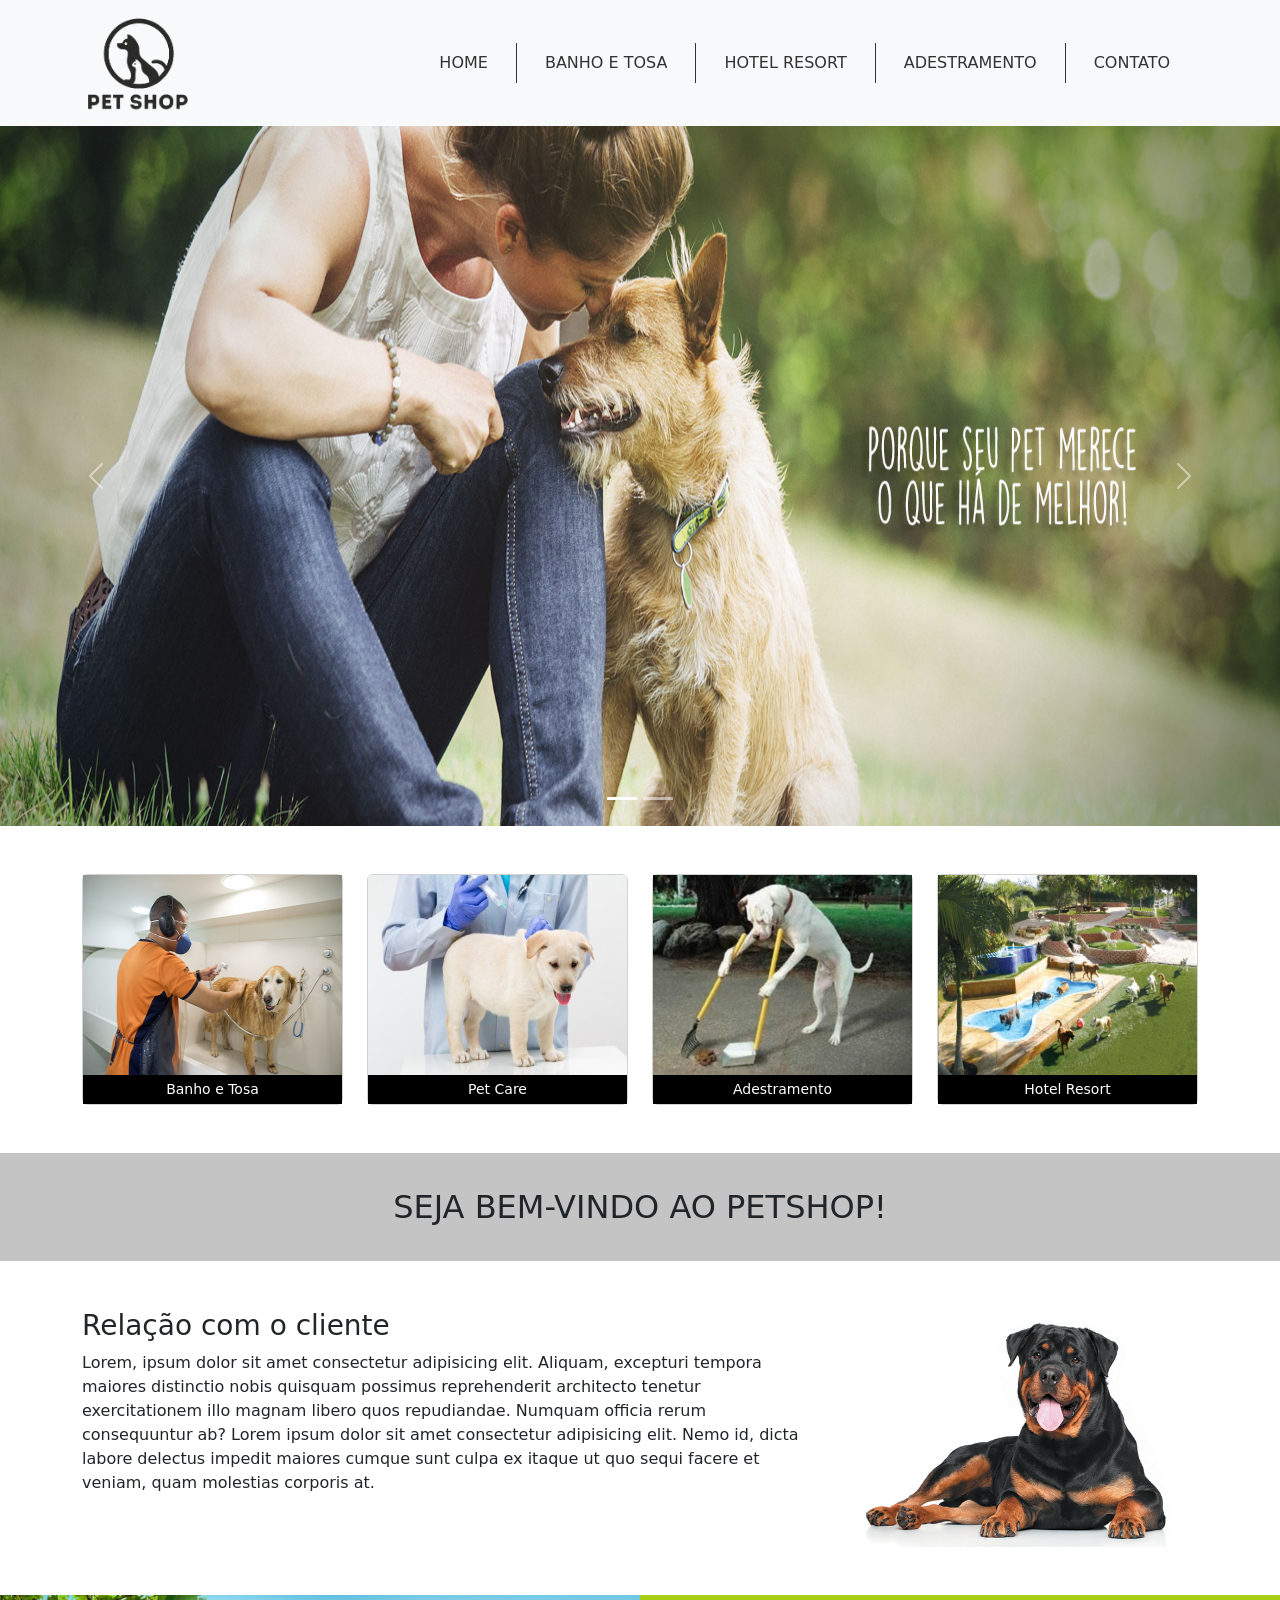
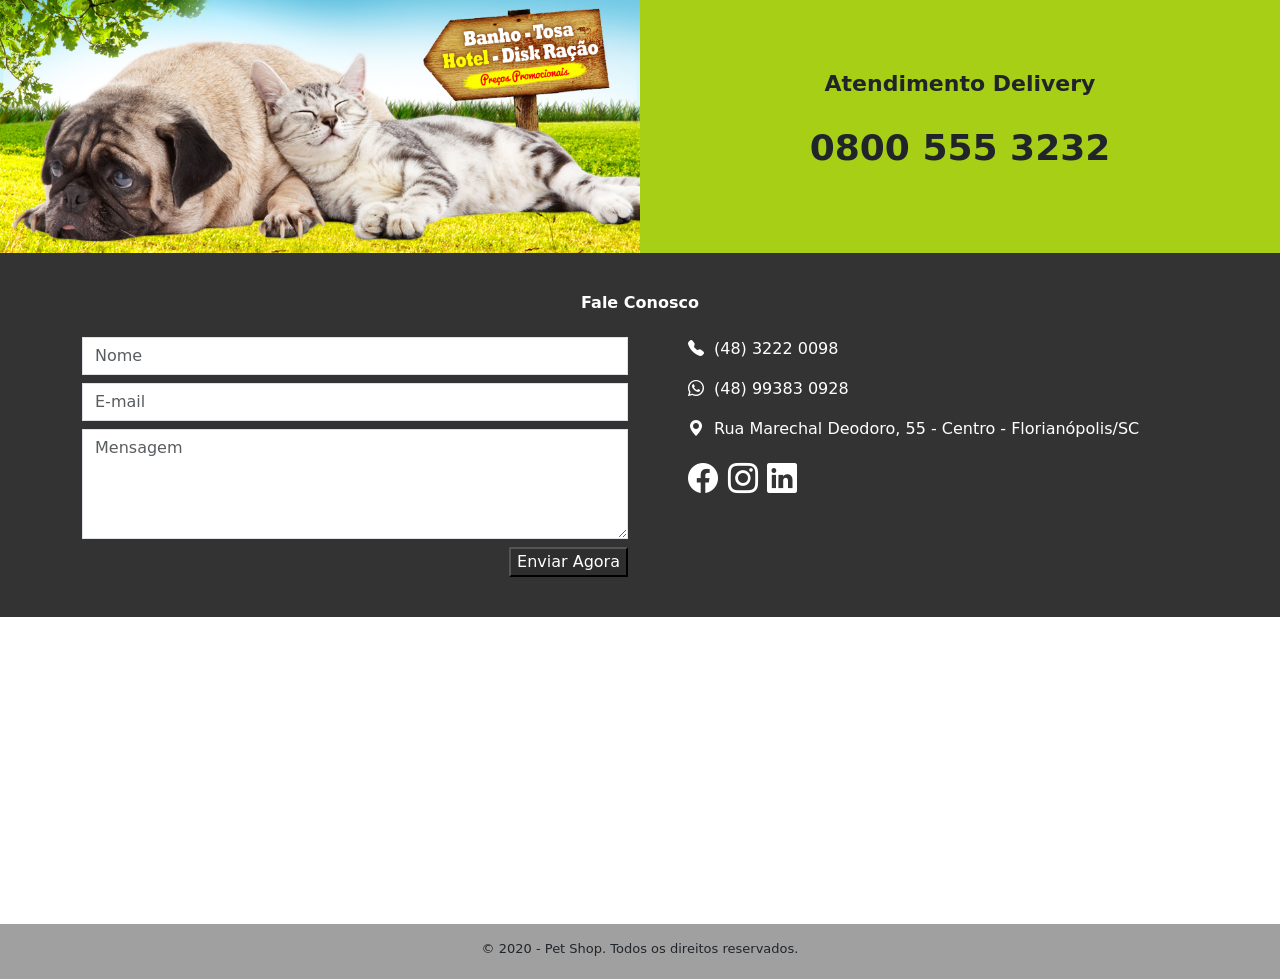
<file: index.html>
<!DOCTYPE html>
<html lang="pt-br">

<head>
    <meta charset="UTF-8">
    <meta name="viewport" content="width=device-width, initial-scale=1.0">
    <title>Pet Shop Florianópolis</title>
    <link rel="stylesheet" href="css/bootstrap.css">
    <link rel="stylesheet" href="style.css">
    <link rel="stylesheet" href="https://cdn.jsdelivr.net/npm/bootstrap-icons@1.13.1/font/bootstrap-icons.min.css">
</head>

<body>
    <header>
        <nav class="navbar navbar-expand-lg bg-body-tertiary">
            <div class="container">
                <a class="navbar-brand logo" href="#">
                    <img src="img/pet-shop-logo.png" alt="Pet Shop Logo">
                </a>
                <button class="navbar-toggler" type="button" data-bs-toggle="collapse" data-bs-target="#navbarNav"
                    aria-controls="navbarNav" aria-expanded="false" aria-label="Toggle navigation">
                    <span class="navbar-toggler-icon"></span>
                </button>
                <div class="collapse navbar-collapse" id="navbarNav">
                    <ul class="navbar-nav ms-auto">
                        <li class="nav-item">
                            <a class="nav-link active" aria-current="page" href="index.html">Home</a>
                        </li>
                        <li class="nav-item">
                            <a class="nav-link" href="banho-e-tosa.html">Banho e Tosa</a>
                        </li>
                        <li class="nav-item">
                            <a class="nav-link" href="#">Hotel Resort</a>
                        </li>
                        <li class="nav-item">
                            <a class="nav-link" href="adestramento.html">Adestramento</a>
                        </li>
                        <li class="nav-item">
                            <a class="nav-link" href="#contato">Contato</a>
                        </li>
                    </ul>
                </div>
            </div>
        </nav>
    </header>

    <main>
        <div id="carouselExampleIndicators" class="carousel slide">
            <div class="carousel-indicators">
                <button type="button" data-bs-target="#carouselExampleIndicators" data-bs-slide-to="0" class="active"
                    aria-current="true" aria-label="Slide 1"></button>
                <button type="button" data-bs-target="#carouselExampleIndicators" data-bs-slide-to="1"
                    aria-label="Slide 2"></button>

            </div>
            <div class="carousel-inner">
                <div class="carousel-item active">
                    <img src="img/Banner-01.jpg" class="d-block w-100" alt="Banner 1 Pet Shop">
                </div>
                <div class="carousel-item">
                    <img src="img/banner.jpg" class="d-block w-100" alt="Banner 2 Pet Shop">
                </div>
            </div>
            <button class="carousel-control-prev" type="button" data-bs-target="#carouselExampleIndicators"
                data-bs-slide="prev">
                <span class="carousel-control-prev-icon" aria-hidden="true"></span>
                <span class="visually-hidden">Previous</span>
            </button>
            <button class="carousel-control-next" type="button" data-bs-target="#carouselExampleIndicators"
                data-bs-slide="next">
                <span class="carousel-control-next-icon" aria-hidden="true"></span>
                <span class="visually-hidden">Next</span>
            </button>
        </div>

        <div class="container my-5 coluna">
            <div class="row">
                <div class="col-lg-3 col-md-6 col-sm-12">
                    <div class="card">
                        <img src="img/banho-tosa.jpg" alt="Banho e Tosa" class="img-fluid">
                        <p>Banho e Tosa</p>
                    </div>
                </div>
                <div class="col-lg-3 col-md-6 col-sm-12">
                    <div class="card">
                        <img src="img/vacina-cachorro.jpg" alt="Pet Care" class="img-fluid">
                        <p>Pet Care</p>
                    </div>
                </div>
                <div class="col-lg-3 col-md-6 col-sm-12">
                    <div class="card">
                        <img src="img/adestramento.jpg" alt="Adestramento" class="img-fluid">
                        <p>Adestramento</p>
                    </div>
                </div>
                <div class="col-lg-3 col-md-6 col-sm-12">
                    <div class="card">
                        <img src="img/hotel-para-cachorros.jpg" alt="Hotel Resort" class="img-fluid">
                        <p>Hotel Resort</p>
                    </div>
                </div>
            </div>
        </div>

        <h2 class="subtitulo">SEJA BEM-VINDO AO PETSHOP!</h2>

        <div class="container my-5">
            <div class="row">

                <div class="col-lg-8">
                    <h3>Relação com o cliente</h3>
                    <p>Lorem, ipsum dolor sit amet consectetur adipisicing elit. Aliquam, excepturi tempora maiores
                        distinctio nobis quisquam possimus reprehenderit architecto tenetur exercitationem illo magnam
                        libero quos repudiandae. Numquam officia rerum consequuntur ab? Lorem ipsum dolor sit amet
                        consectetur adipisicing elit. Nemo id, dicta labore delectus impedit maiores cumque sunt culpa
                        ex itaque ut quo sequi facere et veniam, quam molestias corporis at.</p>
                </div>

                <div class="col-lg-4">
                    <img src="img/rottweiller.jpg" alt="Rottweiller" class="img-fluid">
                </div>

            </div>
        </div>

        <div class="row g-0">

            <div class="col-lg-6">
                <img src="img/banner.jpg" alt="Atendimento Delivery" class="w-100">
            </div>


            <div class="col-lg-6 banner-delivery">
                <h4>Atendimento Delivery</h4>
                <h2>0800 555 3232</h2>
            </div>

        </div>

        <section class="fale-conosco" id="contato">
            <div class="container">
                <h6 class="text-center text-white mb-4"><strong>Fale Conosco</strong></h6>
                <div class="row">
                    <div class="col-lg-6">
                        <input type="text" class="form-control mb-2" placeholder="Nome">
                        <input type="email" class="form-control mb-2" placeholder="E-mail">
                        <textarea class="form-control mb-2" rows="4" placeholder="Mensagem"></textarea>
                        <div class="text-end">
                            <button class="botao">Enviar Agora</button>
                        </div>
                    </div>
                    <div class="col-lg-6 text-white ps-5">
                        <p><i class="bi bi-telephone-fill iconcima"></i>(48) 3222 0098</p>
                        <p><i class="bi bi-whatsapp iconcima"></i>(48) 99383 0928</p>
                        <p><i class="bi bi-geo-alt-fill iconcima"></i>Rua Marechal Deodoro, 55 - Centro -
                            Florianópolis/SC</p>
                        <div class="iconbaixo">
                            <i class="bi bi-facebook"></i>
                            <i class="bi bi-instagram"></i>
                            <i class="bi bi-linkedin"></i>
                        </div>
                    </div>




                </div>
            </div>
        </section>

        <iframe
            src="https://www.google.com/maps/embed?pb=!1m18!1m12!1m3!1d3528.813247201992!2d-50.33095382474219!3d-27.815518776120726!2m3!1f0!2f0!3f0!3m2!1i1024!2i768!4f13.1!3m3!1m2!1s0x94e01f48d6eadb99%3A0x45da5654ccfae84b!2sR.%20Mal.%20Deodoro%2C%2055%20-%20Centro%2C%20Lages%20-%20SC%2C%2088501-000!5e0!3m2!1spt-BR!2sbr!4v1773187754636!5m2!1spt-BR!2sbr"
            width="100%" height="300" style="border:0;" allowfullscreen="" loading="lazy"
            referrerpolicy="no-referrer-when-downgrade"></iframe>

        <footer>
            <p>
                &copy; 2020 - Pet Shop. Todos os direitos reservados.
            </p>
        </footer>

    </main>

    <script src="js/bootstrap.js"></script>
</body>

</html>
</file>
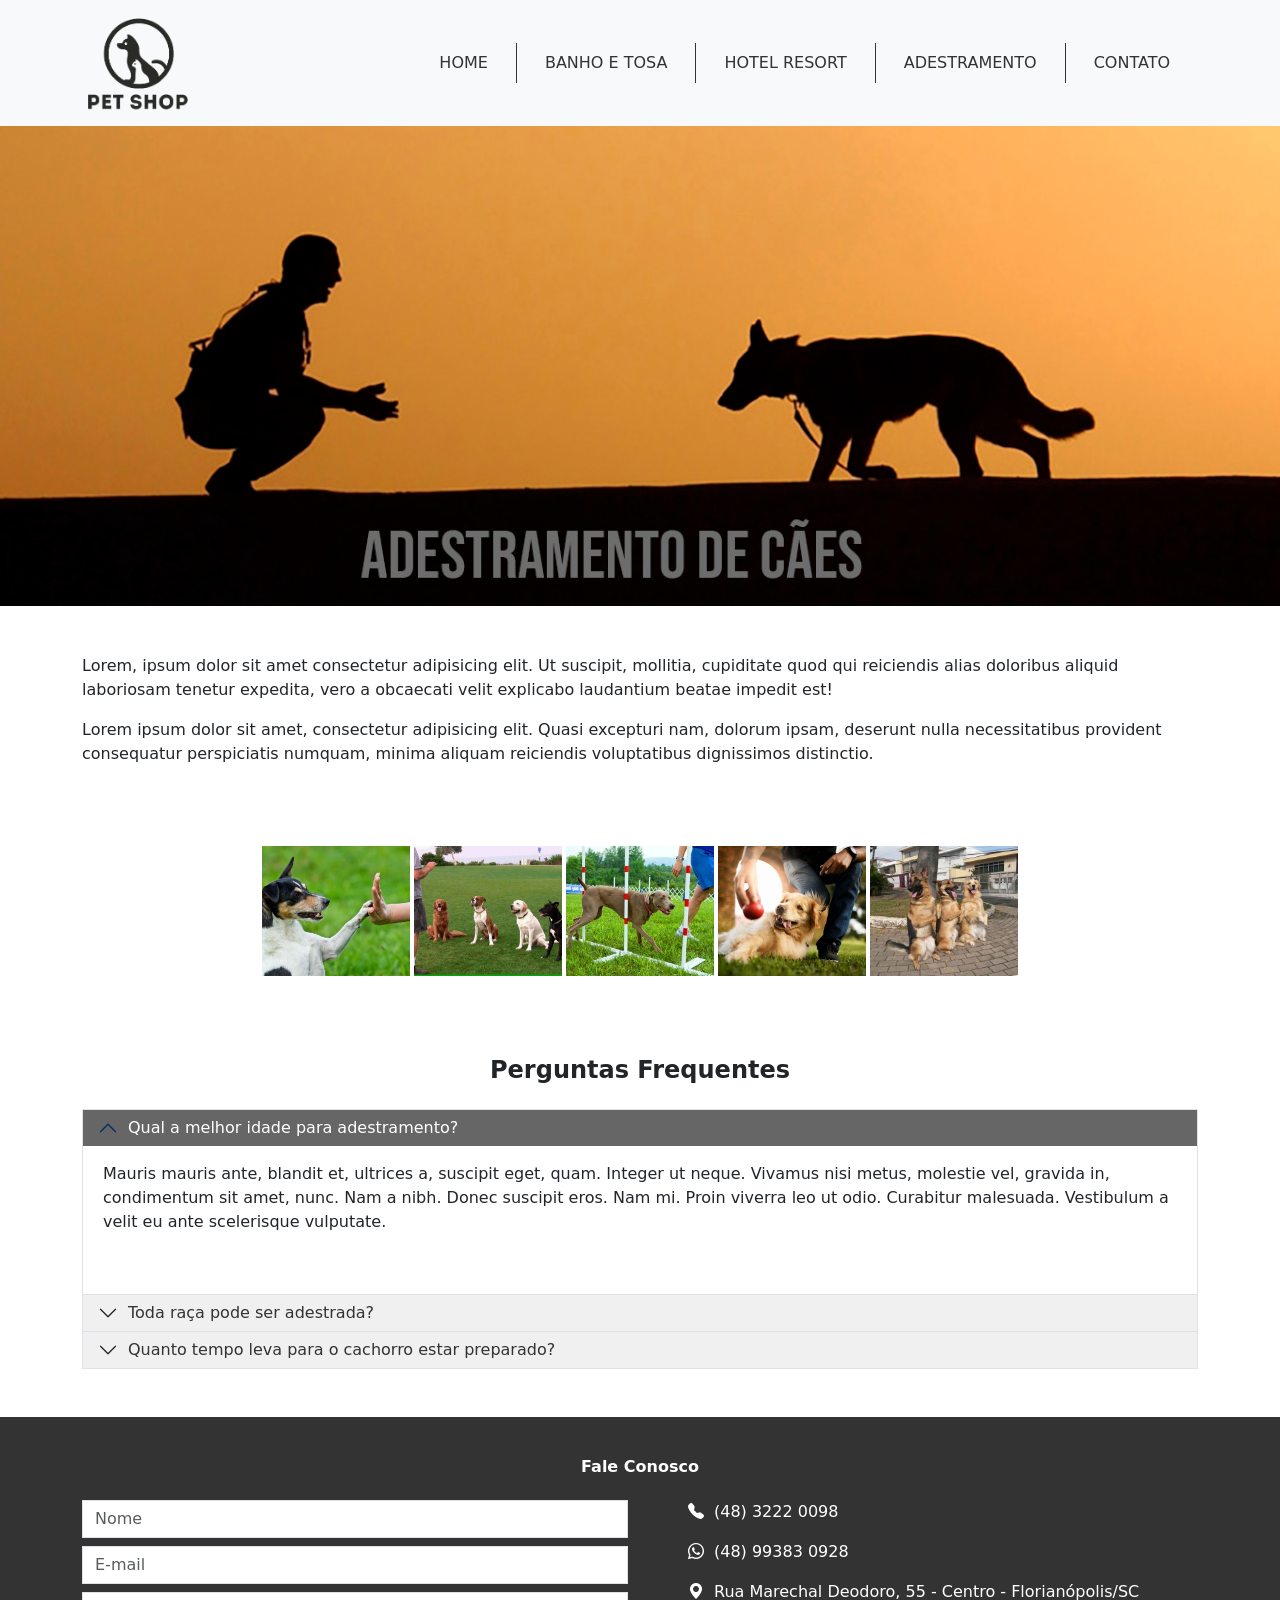
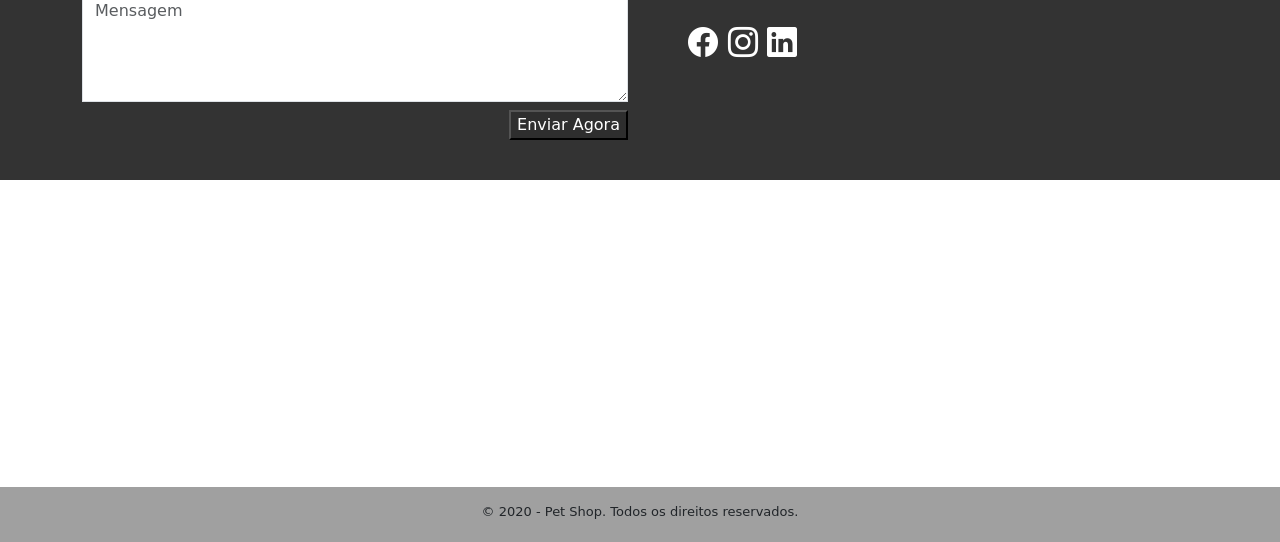
<file: adestramento.html>
<!DOCTYPE html>
<html lang="pt-br">

<head>
    <meta charset="UTF-8">
    <meta name="viewport" content="width=device-width, initial-scale=1.0">
    <title>Pet Shop Florianópolis</title>
    <link rel="stylesheet" href="css/bootstrap.css">
    <link rel="stylesheet" href="style.css">
    <script src="js/bootstrap.js"></script>
    <link rel="stylesheet" href="https://cdn.jsdelivr.net/npm/bootstrap-icons@1.13.1/font/bootstrap-icons.min.css">
</head>

<body>
    <header>
        <nav class="navbar navbar-expand-lg bg-body-tertiary">
            <div class="container">
                <a class="navbar-brand logo" href="#">
                    <img src="img/pet-shop-logo.png" alt="Pet Shop Logo">
                </a>
                <button class="navbar-toggler" type="button" data-bs-toggle="collapse" data-bs-target="#navbarNav"
                    aria-controls="navbarNav" aria-expanded="false" aria-label="Toggle navigation">
                    <span class="navbar-toggler-icon"></span>
                </button>
                <div class="collapse navbar-collapse" id="navbarNav">
                    <ul class="navbar-nav ms-auto">
                        <li class="nav-item">
                            <a class="nav-link active" aria-current="page" href="index.html">Home</a>
                        </li>
                        <li class="nav-item">
                            <a class="nav-link" href="banho-e-tosa.html">Banho e Tosa</a>
                        </li>
                        <li class="nav-item">
                            <a class="nav-link" href="#">Hotel Resort</a>
                        </li>
                        <li class="nav-item">
                            <a class="nav-link" href="adestramento.html">Adestramento</a>
                        </li>
                        <li class="nav-item">
                            <a class="nav-link" href="#contato">Contato</a>
                        </li>
                    </ul>
                </div>
            </div>
        </nav>
    </header>

    <main>
        <div class="banner-adestramento">
            <img src="img/banner-adestramento.jpg" alt="Adestramento de Cães" class="w-100">
        </div>

        <div class="container my-5">
            <p>Lorem, ipsum dolor sit amet consectetur adipisicing elit. Ut suscipit, mollitia, cupiditate quod qui
                reiciendis alias doloribus aliquid laboriosam tenetur expedita, vero a obcaecati velit explicabo
                laudantium beatae impedit est!</p>
            <p>Lorem ipsum dolor sit amet, consectetur adipisicing elit. Quasi excepturi nam, dolorum ipsam, deserunt
                nulla necessitatibus provident consequatur perspiciatis numquam, minima aliquam reiciendis voluptatibus
                dignissimos distinctio.</p>
        </div>

        <div class="container my-5 fileiraCao">
            <div class="row g-1">
                <div class="col">
                    <img src="img/adestramento1.jpg" alt="Adestramento 1" class="img-fluid">
                </div>
                <div class="col">
                    <img src="img/adestramento2.jpg" alt="Adestramento 2" class="img-fluid">
                </div>
                <div class="col">
                    <img src="img/adestramento3.jpg" alt="Adestramento 3" class="img-fluid">
                </div>
                <div class="col">
                    <img src="img/adestramento4.jpg" alt="Adestramento 4" class="img-fluid">
                </div>
                <div class="col">
                    <img src="img/adestramento5.jpg" alt="Adestramento 5" class="img-fluid">
                </div>
            </div>
        </div>


        <div class="container my-5">
            <h4 class="text-center fw-bold mb-4">Perguntas Frequentes</h4>

            <div class="accordion" id="accordionAdestramento">
                <div class="accordion-item">
                    <h2 class="accordion-header">
                        <button class="accordion-button" type="button" data-bs-toggle="collapse"
                            data-bs-target="#pergunta1">
                            Qual a melhor idade para adestramento?
                        </button>
                    </h2>
                    <div id="pergunta1" class="accordion-collapse collapse show"
                        data-bs-parent="#accordionAdestramento">
                        <div class="accordion-body">
                            Mauris mauris ante, blandit et, ultrices a, suscipit eget, quam. Integer ut neque. Vivamus
                            nisi metus,
                            molestie vel, gravida in, condimentum sit amet, nunc. Nam a nibh. Donec suscipit eros. Nam
                            mi. Proin
                            viverra leo ut odio. Curabitur malesuada. Vestibulum a velit eu ante scelerisque vulputate.
                        </div>
                    </div>
                </div>
                <div class="accordion-item">
                    <h2 class="accordion-header">
                        <button class="accordion-button collapsed" type="button" data-bs-toggle="collapse"
                            data-bs-target="#pergunta2">
                            Toda raça pode ser adestrada?
                        </button>
                    </h2>
                    <div id="pergunta2" class="accordion-collapse collapse" data-bs-parent="#accordionAdestramento">
                        <div class="accordion-body">
                            Lorem ipsum dolor sit amet consectetur adipisicing elit.
                        </div>
                    </div>
                </div>
                <div class="accordion-item">
                    <h2 class="accordion-header">
                        <button class="accordion-button collapsed" type="button" data-bs-toggle="collapse"
                            data-bs-target="#pergunta3">
                            Quanto tempo leva para o cachorro estar preparado?
                        </button>
                    </h2>
                    <div id="pergunta3" class="accordion-collapse collapse" data-bs-parent="#accordionAdestramento">
                        <div class="accordion-body">
                            Lorem ipsum dolor sit amet consectetur adipisicing elit.
                        </div>
                    </div>
                </div>
            </div>
        </div>

        <section class="fale-conosco" id="contato">
            <div class="container">
                <h6 class="text-center text-white mb-4"><strong>Fale Conosco</strong></h6>
                <div class="row">
                    <div class="col-lg-6">
                        <input type="text" class="form-control mb-2" placeholder="Nome">
                        <input type="email" class="form-control mb-2" placeholder="E-mail">
                        <textarea class="form-control mb-2" rows="4" placeholder="Mensagem"></textarea>
                        <div class="text-end">
                            <button class="botao">Enviar Agora</button>
                        </div>
                    </div>
                    <div class="col-lg-6 text-white ps-5">
                        <p><i class="bi bi-telephone-fill iconcima"></i>(48) 3222 0098</p>
                        <p><i class="bi bi-whatsapp iconcima"></i>(48) 99383 0928</p>
                        <p><i class="bi bi-geo-alt-fill iconcima"></i>Rua Marechal Deodoro, 55 - Centro -
                            Florianópolis/SC</p>
                        <div class="iconbaixo">
                            <i class="bi bi-facebook"></i>
                            <i class="bi bi-instagram"></i>
                            <i class="bi bi-linkedin"></i>
                        </div>
                    </div>




                </div>
            </div>
        </section>

        <iframe
            src="https://www.google.com/maps/embed?pb=!1m18!1m12!1m3!1d3528.813247201992!2d-50.33095382474219!3d-27.815518776120726!2m3!1f0!2f0!3f0!3m2!1i1024!2i768!4f13.1!3m3!1m2!1s0x94e01f48d6eadb99%3A0x45da5654ccfae84b!2sR.%20Mal.%20Deodoro%2C%2055%20-%20Centro%2C%20Lages%20-%20SC%2C%2088501-000!5e0!3m2!1spt-BR!2sbr!4v1773187754636!5m2!1spt-BR!2sbr"
            width="100%" height="300" style="border:0;" allowfullscreen="" loading="lazy"
            referrerpolicy="no-referrer-when-downgrade"></iframe>

        <footer>
            <p>
                &copy; 2020 - Pet Shop. Todos os direitos reservados.
            </p>
        </footer>

    </main>

</body>

</html>
</file>
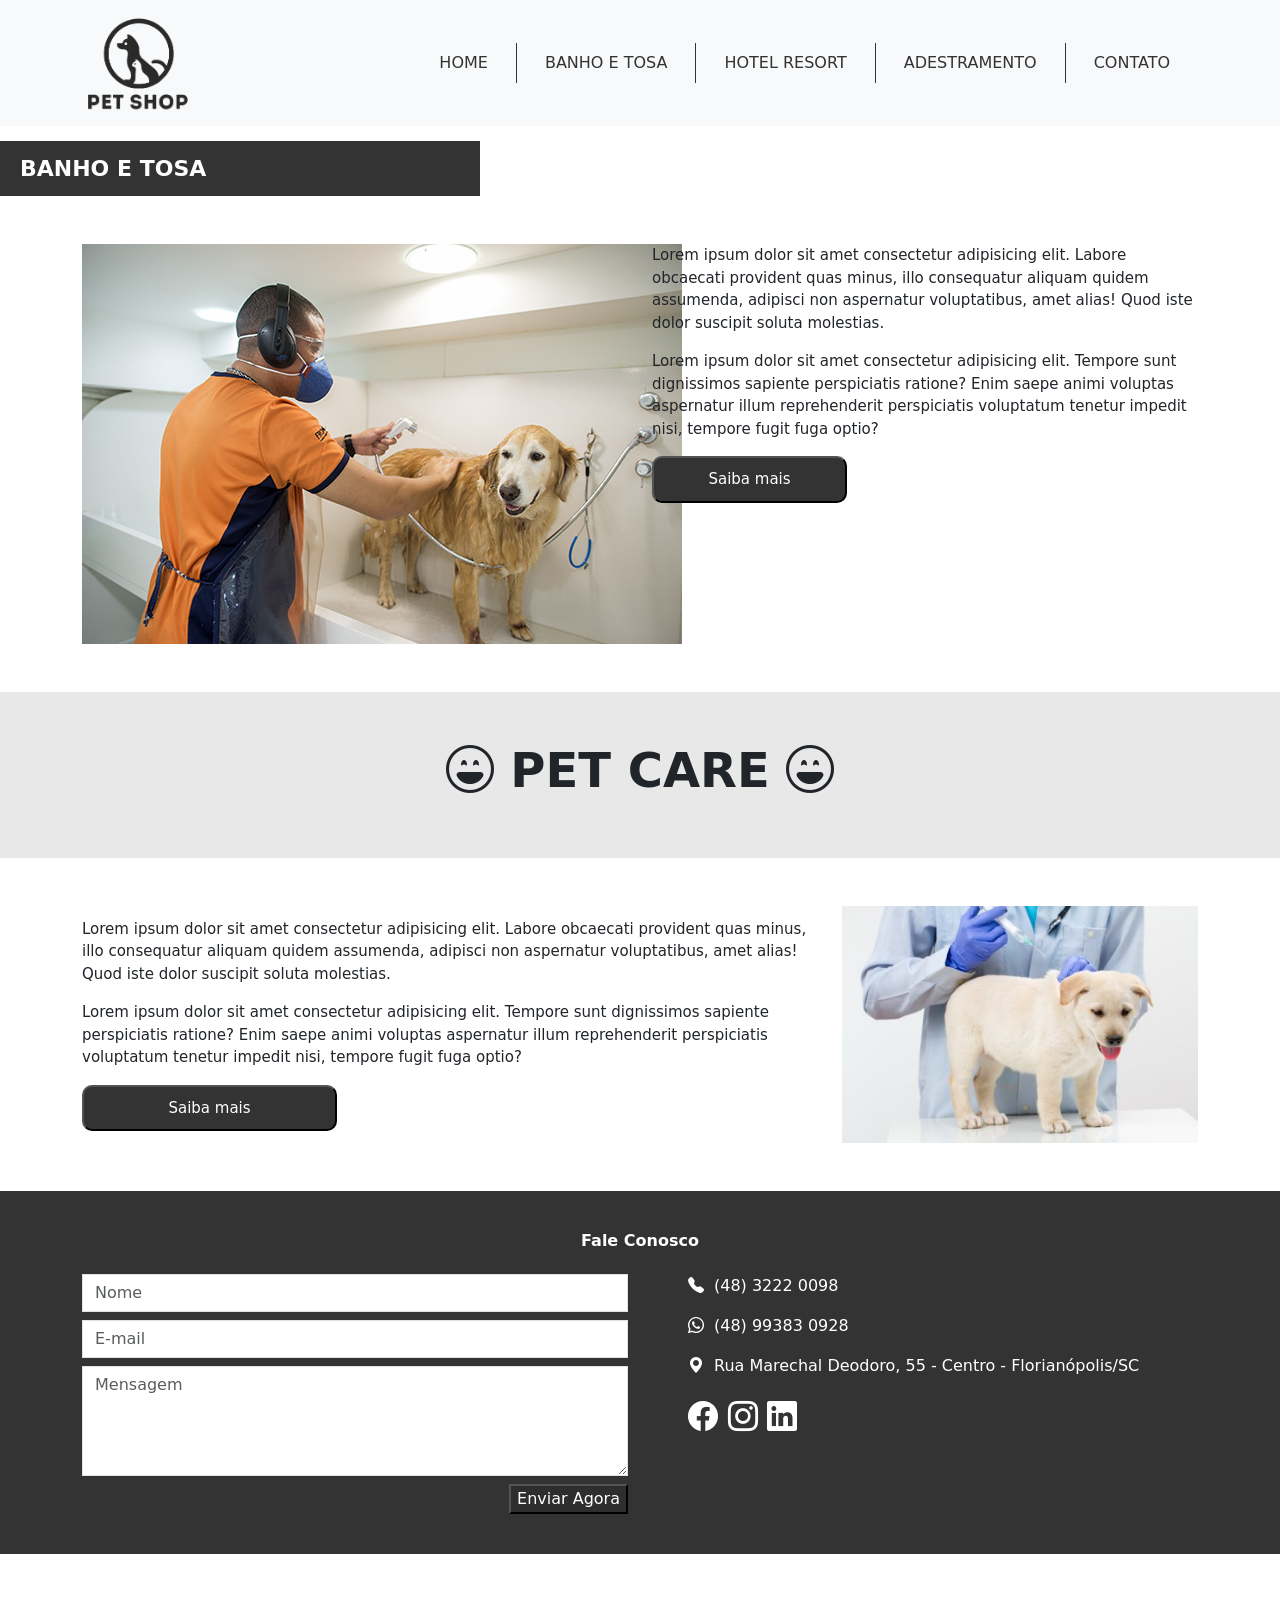
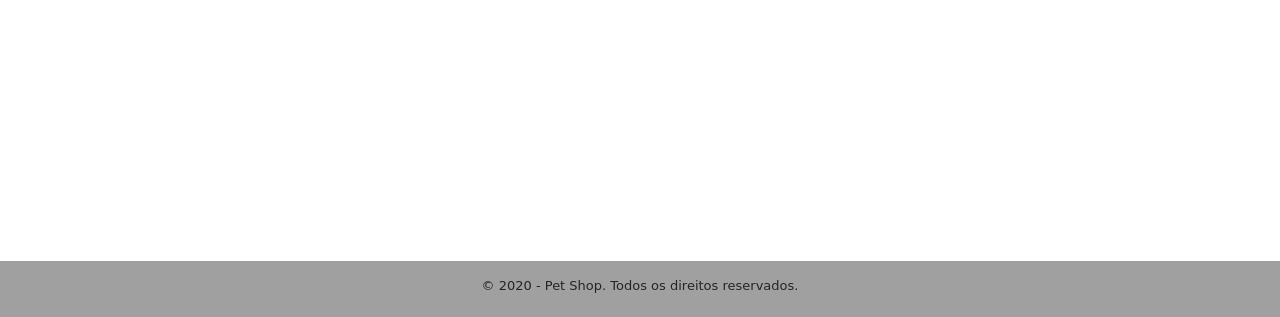
<file: banho-e-tosa.html>
<!DOCTYPE html>
<html lang="pt-br">

<head>
    <meta charset="UTF-8">
    <meta name="viewport" content="width=device-width, initial-scale=1.0">
    <title>Banho e Tosa</title>
    <link rel="stylesheet" href="css/bootstrap.css">
    <link rel="stylesheet" href="style.css">
    <link rel="stylesheet" href="https://cdn.jsdelivr.net/npm/bootstrap-icons@1.13.1/font/bootstrap-icons.min.css">
</head>

<body>

    <header>
        <nav class="navbar navbar-expand-lg bg-body-tertiary">
            <div class="container">
                <a class="navbar-brand logo" href="#">
                    <img src="img/pet-shop-logo.png" alt="Pet Shop Logo">
                </a>
                <button class="navbar-toggler" type="button" data-bs-toggle="collapse" data-bs-target="#navbarNav"
                    aria-controls="navbarNav" aria-expanded="false" aria-label="Toggle navigation">
                    <span class="navbar-toggler-icon"></span>
                </button>
                <div class="collapse navbar-collapse" id="navbarNav">
                    <ul class="navbar-nav ms-auto">
                        <li class="nav-item">
                            <a class="nav-link active" aria-current="page" href="index.html">Home</a>
                        </li>
                        <li class="nav-item">
                            <a class="nav-link" href="banho-e-tosa.html">Banho e Tosa</a>
                        </li>
                        <li class="nav-item">
                            <a class="nav-link" href="#">Hotel Resort</a>
                        </li>
                        <li class="nav-item">
                            <a class="nav-link" href="adestramento.html">Adestramento</a>
                        </li>
                        <li class="nav-item">
                            <a class="nav-link" href="#contato">Contato</a>
                        </li>
                    </ul>
                </div>
            </div>
        </nav>
    </header>

    <main>
        <div class="titulo-pagina">
            <h2>BANHO E TOSA</h2>
        </div>

        <div class="container my-5">
            <div class="row">
                <div class="col-lg-6">
                    <img src="img/banho-tosa.jpg" alt="Banho e Tosa">
                </div>
                <div class="col-lg-6 descricaoBanho">
                    <p>Lorem ipsum dolor sit amet consectetur adipisicing elit. Labore obcaecati provident quas minus,
                        illo consequatur aliquam quidem assumenda, adipisci non aspernatur voluptatibus, amet alias!
                        Quod iste dolor suscipit soluta molestias.</p>
                    <p>Lorem ipsum dolor sit amet consectetur adipisicing elit. Tempore sunt dignissimos sapiente
                        perspiciatis ratione? Enim saepe animi voluptas aspernatur illum reprehenderit perspiciatis
                        voluptatum tenetur impedit nisi, tempore fugit fuga optio?</p>
                    <button class="botao-saiba">Saiba mais</button>
                </div>
            </div>
        </div>

        <div class="secao-petcare">
            <!-- eu não achei os emojis de gato e patinha, coloquei essa carinha mesmo -->
            <h2><i class="bi bi-emoji-laughing"></i> PET CARE <i class="bi bi-emoji-laughing"></i></i></h2>
        </div>

        <div class="container my-5">
            <div class="row align-items-center">
                <div class="col-lg-8 descricaoPetcare">
                    <p>Lorem ipsum dolor sit amet consectetur adipisicing elit. Labore obcaecati provident quas minus,
                        illo consequatur aliquam quidem assumenda, adipisci non aspernatur voluptatibus, amet alias!
                        Quod iste dolor suscipit soluta molestias.</p>
                    <p>Lorem ipsum dolor sit amet consectetur adipisicing elit. Tempore sunt dignissimos sapiente
                        perspiciatis ratione? Enim saepe animi voluptas aspernatur illum reprehenderit perspiciatis
                        voluptatum tenetur impedit nisi, tempore fugit fuga optio?</p>
                    <button class="botao-saiba">Saiba mais</button>
                </div>
                <div class="col-lg-4">
                    <img src="img/vacina-cachorro.jpg" alt="Pet Care" class="img-fluid">
                </div>
            </div>
        </div>

        <section class="fale-conosco" id="contato">
            <div class="container">
                <h6 class="text-center text-white mb-4"><strong>Fale Conosco</strong></h6>
                <div class="row">
                    <div class="col-lg-6">
                        <input type="text" class="form-control mb-2" placeholder="Nome">
                        <input type="email" class="form-control mb-2" placeholder="E-mail">
                        <textarea class="form-control mb-2" rows="4" placeholder="Mensagem"></textarea>
                        <div class="text-end">
                            <button class="botao">Enviar Agora</button>
                        </div>
                    </div>
                    <div class="col-lg-6 text-white ps-5">
                        <p><i class="bi bi-telephone-fill iconcima"></i>(48) 3222 0098</p>
                        <p><i class="bi bi-whatsapp iconcima"></i>(48) 99383 0928</p>
                        <p><i class="bi bi-geo-alt-fill iconcima"></i>Rua Marechal Deodoro, 55 - Centro -
                            Florianópolis/SC</p>
                        <div class="iconbaixo">
                            <i class="bi bi-facebook"></i>
                            <i class="bi bi-instagram"></i>
                            <i class="bi bi-linkedin"></i>
                        </div>
                    </div>




                </div>
            </div>
        </section>

        <iframe
            src="https://www.google.com/maps/embed?pb=!1m18!1m12!1m3!1d3528.813247201992!2d-50.33095382474219!3d-27.815518776120726!2m3!1f0!2f0!3f0!3m2!1i1024!2i768!4f13.1!3m3!1m2!1s0x94e01f48d6eadb99%3A0x45da5654ccfae84b!2sR.%20Mal.%20Deodoro%2C%2055%20-%20Centro%2C%20Lages%20-%20SC%2C%2088501-000!5e0!3m2!1spt-BR!2sbr!4v1773187754636!5m2!1spt-BR!2sbr"
            width="100%" height="300" style="border:0;" allowfullscreen="" loading="lazy"
            referrerpolicy="no-referrer-when-downgrade"></iframe>

        <footer>
            <p>
                &copy; 2020 - Pet Shop. Todos os direitos reservados.
            </p>
        </footer>




    </main>



</body>

</html>
</file>
<file: style.css>
.logo img {
    height: 100px;
}

.nav-item {
    border-left: 1px solid #333;
    padding: 0 20px;
}

.nav-item:first-child {
    border-left: 0;
}

.nav-item:hover {
    opacity: .5;
}

.nav-link {
    text-transform: uppercase;
    color: #333 !important;
    transition: .5s;
}

.carousel-item img {
    height: 700px;
}

@media(max-width:1024px) {
    .carousel-item img {
        height: 400px;
    }

    .coluna img {
        margin: 10px 0;
    }
}

@media(max-width:500px) {
    .carousel-item img {
        height: 300px;
        object-fit: cover;
    }
}

.card img {
    height: 200px;
}

.card p {
    background-color: #000;
    color: #fff;
    text-align: center;
    padding: 4px;
    font-size: 14px;
    margin: 0;
}

.subtitulo {
    background-color: #c4c4c4;
    text-align: center;
    padding: 35px 0;
}

.banner-delivery {
    background-color: #a7cf15;
    display: flex;
    flex-direction: column;
    justify-content: center;
    align-items: center;
}

.banner-delivery h4 {
    font-weight: bold;
    font-size: 22px;
}

.banner-delivery h2 {
    font-weight: bold;
    font-size: 36px;
    margin-top: 20px;
}

.fale-conosco {
    background-color: #333;
    padding: 40px 0;
}

.form-control {
    border-radius: 0;
}

.botao {
    background-color: #2e2e2e;
    color: #fff;
}

footer {
    background-color: rgb(160, 160, 160);
    display: flex;
    justify-content: center;
}

footer p {
    font-size: 13px;
    padding: 15px 0 5px 0;
}

.iconcima {
    padding-right: 10px;
}

.iconbaixo {
    font-size: 30px;
    color: white;
}

/* a partir daq é banho e tosa */

.titulo-pagina {
    background-color: #333;
    color: #fff;
    padding: 15px 20px;
    width: 30em;
    height: 55px;
    margin-top: 15px;

}

.titulo-pagina h2 {
    font-size: 22px;
    font-weight: bold;
}

.botao-saiba {
    background-color: #333;
    color: #fff;
    padding: 10px 25px;
    border-radius: 10px;
    width: 13em;
}

.secao-petcare {
    background-color: #e8e8e8;
    padding: 50px 0;
    text-align: center;
}

.secao-petcare h2 {
    font-weight: bold;
    font-size: 3rem;
}

.descricaoBanho {
    font-size: 15px;
}

.descricaoPetcare {
    font-size: 15px;
}

.descricaoPetcare button {
    width: 17em;

}

/* a partir daq é pro adestramento */
.banner-adestramento img {
    height: 100%;
}

.fileiraCao {
    padding: 2em 12em;
}

.fileiraCao img {
    height: 130px;
    object-fit: cover;
    width: 100%;
}

.accordion-button {
    background-color: #f0f0f0;
    color: #333;
    padding: 8px 15px;
}

.accordion-button:not(.collapsed) {
    background-color: #666;
    color: #fff;
    box-shadow: none;
}

.accordion-button:focus {
    box-shadow: none;
}

.accordion-item {
    border-radius: 0 !important;
}

.accordion-button {
    border-radius: 0 !important;
}

.accordion-body {
    padding-bottom: 60px;
}

.accordion-button {
    flex-direction: row-reverse;
    justify-content: flex-end;
    gap: 10px;
}

.accordion-button::after {
    margin: 0;
}
</file>
